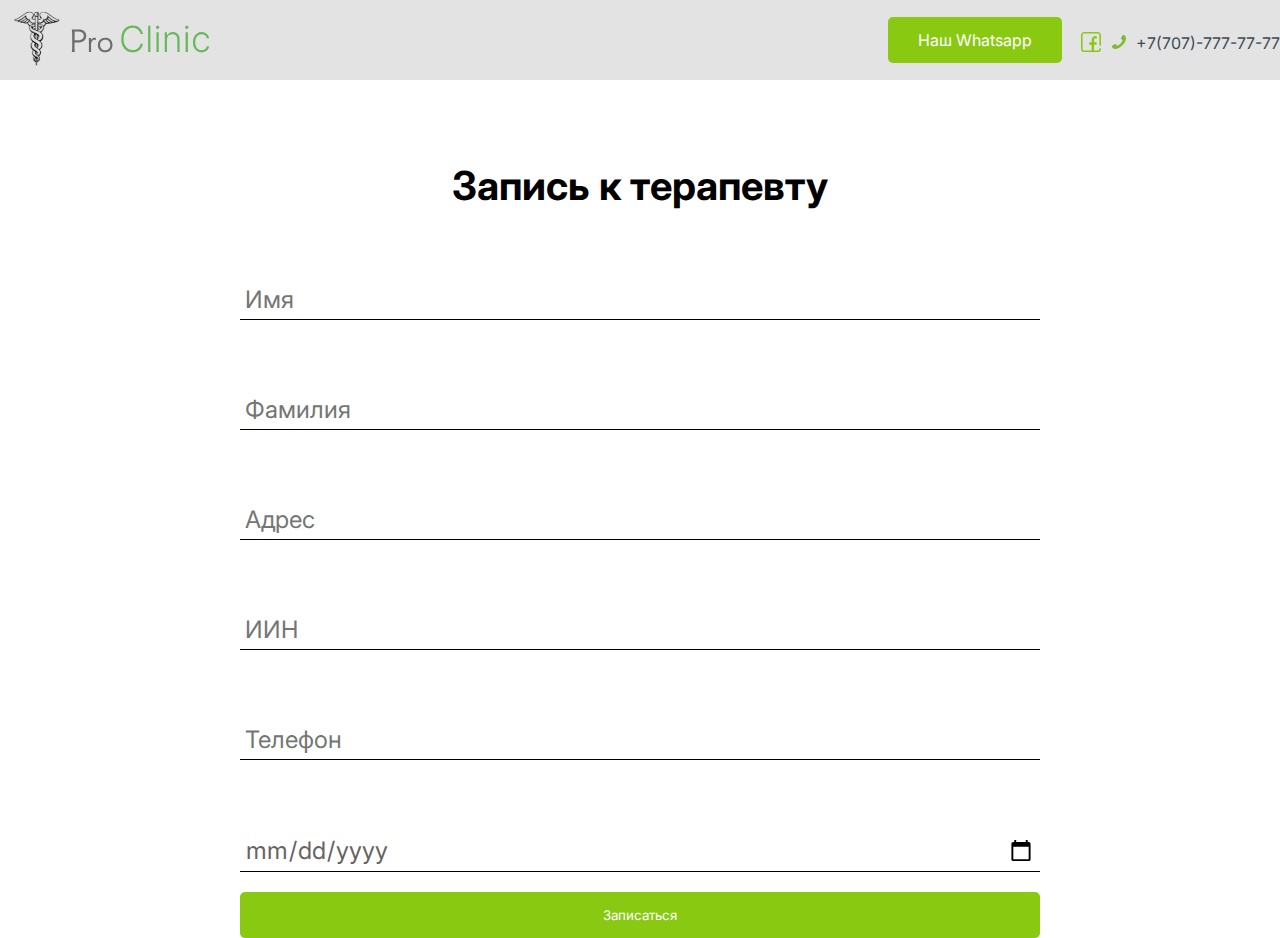
<file: Cross_Project/registration.html>
<!DOCTYPE html>
<html lang="en">

<head>
    <meta charset="UTF-8">
    <meta name="viewport" content="width=device-width, initial-scale=1.0">
    <link rel="stylesheet" href="style.css">
    <link rel="stylesheet" href="style_register.css">
    <link rel="stylesheet" href="normalize2.css">
    <link rel="preconnect" href="https://fonts.googleapis.com">
    <link rel="preconnect" href="https://fonts.gstatic.com" crossorigin>
    <link
        href="https://fonts.googleapis.com/css2?family=Inter:wght@300;400;500;600;700&family=Roboto:wght@300;400&display=swap"
        rel="stylesheet">
    <title>Resitration</title>
</head>
<body>
    <header class="header">
        <div class="container">
            <a href="index.html"><img src="images/icon.svg"></a>
            <a href="https://www.whatsapp.com/" class="whatsapp">Наш Whatsapp</a>
            <a href="https://www.facebook.com/">
                <svg xmlns="http://www.w3.org/2000/svg" class="facebook" width="20" height="20" viewBox="0 0 20 20"
                    fill="none">
                    <g clip-path="url(#clip0_7_21)">
                        <path
                            d="M19.2188 13.75C19.6503 13.75 20 13.4003 20 12.9688V3.125C20 1.40182 18.5982 0 16.875 0H3.125C1.40182 0 0 1.40182 0 3.125V16.875C0 18.5982 1.40182 20 3.125 20H16.875C18.5982 20 20 18.5982 20 16.875C20 16.4435 19.6503 16.0938 19.2188 16.0938C18.7872 16.0938 18.4375 16.4435 18.4375 16.875C18.4375 17.7365 17.7365 18.4375 16.875 18.4375H13.0469V12.7344H14.855C15.2504 12.7344 15.5835 12.439 15.6308 12.0465L15.7343 11.1871C15.7901 10.722 15.4271 10.3125 14.9585 10.3125H13.0469V7.69531C13.0469 7.04803 13.5715 6.52344 14.2188 6.52344H15.1953C15.6268 6.52344 15.9766 6.17371 15.9766 5.74219V4.95193C15.9766 4.5517 15.6743 4.21539 15.276 4.1748C14.8799 4.13452 14.4608 4.10156 14.2188 4.10156C13.3076 4.10156 12.3944 4.48593 11.7133 5.15594C11.0115 5.84625 10.625 6.75049 10.625 7.70218V10.3125H8.86719C8.43567 10.3125 8.08594 10.6622 8.08594 11.0938V11.9531C8.08594 12.3846 8.43567 12.7344 8.86719 12.7344H10.625V18.4375H3.125C2.26349 18.4375 1.5625 17.7365 1.5625 16.875V3.125C1.5625 2.26349 2.26349 1.5625 3.125 1.5625H16.875C17.7365 1.5625 18.4375 2.26349 18.4375 3.125V12.9688C18.4375 13.4003 18.7872 13.75 19.2188 13.75Z"
                            fill="#8AC912" />
                    </g>
                </svg>
            </a>
            <div class="call">
                <svg xmlns="http://www.w3.org/2000/svg" width="14" height="14" viewBox="0 0 14 14" fill="none">
                    <g clip-path="url(#clip0_7_25)">
                        <path
                            d="M0.0302467 10.8474C0.0698433 10.7281 0.321774 10.5524 0.785867 10.3206C0.911589 10.2475 1.09073 10.1482 1.32254 10.0222C1.55455 9.89627 1.76514 9.7802 1.95393 9.67412C2.14311 9.56807 2.32034 9.46533 2.48594 9.36604C2.5124 9.34616 2.59525 9.28824 2.73445 9.19191C2.87379 9.09587 2.9913 9.02458 3.08759 8.97808C3.18367 8.93187 3.27819 8.90861 3.371 8.90861C3.50355 8.90861 3.66912 9.00312 3.8679 9.19191C4.06669 9.38095 4.24904 9.58629 4.41467 9.80855C4.58034 10.0307 4.75604 10.236 4.94145 10.425C5.12714 10.614 5.27971 10.7084 5.39889 10.7084C5.45872 10.7084 5.53332 10.6917 5.62272 10.6588C5.71208 10.6257 5.78006 10.5973 5.82673 10.5744C5.87298 10.551 5.95234 10.5048 6.06511 10.435C6.17809 10.3653 6.24091 10.3272 6.25415 10.3206C7.16224 9.81666 7.94105 9.23994 8.59073 8.59054C9.2402 7.94075 9.81699 7.16201 10.3207 6.25382C10.3274 6.24055 10.3656 6.17755 10.4351 6.06492C10.5048 5.95219 10.5512 5.87275 10.5744 5.82622C10.5976 5.77987 10.6258 5.71189 10.6588 5.62242C10.6919 5.53295 10.7085 5.45842 10.7085 5.3987C10.7085 5.27945 10.6141 5.12692 10.4251 4.94129C10.2362 4.75577 10.0307 4.58004 9.8087 4.41444C9.58655 4.24885 9.38121 4.0665 9.19225 3.86771C9.00335 3.66882 8.9089 3.50319 8.9089 3.37064C8.9089 3.2779 8.9321 3.18334 8.97845 3.08726C9.02484 2.99096 9.09609 2.87346 9.19225 2.73419C9.28844 2.59499 9.34642 2.51221 9.36634 2.48557C9.46567 2.31997 9.5683 2.14267 9.67448 1.95374C9.78067 1.76484 9.89657 1.55429 10.0226 1.32231C10.1485 1.09044 10.2478 0.911398 10.3208 0.785467C10.5527 0.321549 10.7283 0.0695476 10.8477 0.0299156C10.8941 0.0100299 10.9637 0 11.0564 0C11.2355 0 11.4691 0.0330847 11.7575 0.0994632C12.0459 0.165737 12.2729 0.23525 12.4386 0.30828C12.77 0.44741 13.1213 0.85174 13.4926 1.52113C13.8306 2.1441 13.9996 2.76069 13.9996 3.37046C13.9996 3.5493 13.988 3.72329 13.9648 3.89247C13.9416 4.06148 13.9002 4.25209 13.8405 4.46425C13.7809 4.67634 13.7328 4.83389 13.6964 4.93649C13.66 5.03915 13.5921 5.22307 13.4926 5.48831C13.3933 5.75347 13.3336 5.91579 13.3137 5.97545C13.0817 6.6251 12.8066 7.20506 12.4885 7.7155C11.965 8.56393 11.2507 9.44075 10.3459 10.3456C9.44111 11.2504 8.56447 11.9647 7.71597 12.4883C7.20559 12.8064 6.62543 13.0815 5.97589 13.3136C5.9162 13.3334 5.75387 13.393 5.48881 13.4927C5.22364 13.592 5.03966 13.66 4.93699 13.6965C4.83429 13.733 4.6767 13.7811 4.46479 13.8408C4.25242 13.9005 4.06199 13.942 3.89298 13.9653C3.72386 13.9882 3.54984 14 3.37097 14C2.76124 14 2.1446 13.8309 1.52153 13.4929C0.85221 13.1218 0.447984 12.7704 0.308784 12.4387C0.23558 12.2732 0.166242 12.0462 0.099967 11.7577C0.0334845 11.4694 0.000469208 11.2359 0.000469208 11.0568C0.000260353 10.9637 0.0102558 10.8942 0.0302467 10.8474Z"
                            fill="#80B934" />
                    </g>
                </svg>
                <p>+7(707)-777-77-77</p>
            </div>
        </div>
    </header>
    <main>
        <div class="glav-register">
            <div class="container">
                <h1>Запись к терапевту</h1>

                <div class="form-register">
                    <form action="input">
                        <input type="text" placeholder="Имя">
                        <input type="text" placeholder="Фамилия">
                        <input type="text" placeholder="Адрес">
                        <input type="text" placeholder="ИИН">
                        <input type="number" placeholder="Телефон">
                        <input type="date" placeholder="Дата Доступен 9:00 - 14:00 Пн-Пт">

                        <button type="button" class="btn-register">Записаться</button>
                    </form>
                </div>

            </div>
        </div>
    </main>
</body>

</html>
</file>
<file: Cross_Project/style.css>
.header {
    position: relative;
    margin: 0;
    width: 100%;
    height: 80px;
    background-color: #E3E3E3;
}

.container {
    max-width: 1300px;
    margin: 0 auto;
}

.header .container {
    position: relative;
}

.header img {
    cursor: pointer;
    margin-top: 10px;
}

.whatsapp {
    position: absolute;
    right: 17%;
    top: 17px;
    background-color: #8AC912;
    text-decoration: none;
    color: white;

    padding: 15px 30px 15px 30px;
    justify-content: center;
    text-align: center;
    flex-shrink: 0;
    border-radius: 5px;
    font-family: Inter;

}

.facebook {
    position: absolute;
    top: 32px;
    right: 14%;
    align-items: center;
    cursor: pointer;
}

.call {
    position: absolute;
    top: 35px;
    right: 0px;
    display: flex;
}

.call p {
    font-family: Inter;
    color: #3D4B56;
    margin-left: 10px;
}

.second_header {
    position: relative;
    margin: 0;
    width: 100%;
    height: 85px;
    background-color: #ECEAEA;
}

.second_header .container {
    display: flex;
    position: relative;
    justify-content: center;
}

.second_header a {
    margin: 33px 80px;
    text-decoration: none;
    color: #2B2323;
    font-family: Inter;
    transition: color .3s linear;
}

.second_header a:hover {
    color: #66B859;
}

.glav {
    padding-top: 1px;

}

.glav .container {
    position: relative;
    padding-top: 1px;

}

@media screen and (max-width: 765px) {
    .second_header {
        display: none;
    }

}

.Pro {
    margin-top: 50px;
    font-family: Inter;
    font-size: 40px;
    font-weight: 700;
}

.glav p {
    font-family: Inter;
    font-weight: 400;
}

.doctors {
    display: flex;
    margin-top: 50px;
    flex-wrap: wrap;
    justify-content: space-between;
}

.doc:not(:first-child) {
    margin-left: 45px;
}

.doc {

    width: 250px;
    text-align: center;
}

.doc h2 {
    margin-top: 10px;
    margin-bottom: 10px;
}

.name-doc {
    font-size: 20px;
    color: #5B6F73;
    font-family: 'Roboto', sans-serif;
    font-weight: bold;
}

.job {
    font-size: 23px;
    color: #359200;
    font-family: 'Roboto', sans-serif;
    font-weight: bold;
    font-weight: 6 00;
}

.service {
    background: #F1F1F1;
    padding-top: 1px;
    margin-top: 170px;
}

.service .container {
    padding-top: 1px;
}

.text-service {
    padding: 70px 80px 70px 0;
}

.text-service h1 {
    color: #5B6F73;
    font-family: Inter;
    font-size: 20px;
    font-style: normal;
    font-weight: 400;
    line-height: normal;

}

.text-service ul {
    margin-top: 20px;
}

.text-service li {
    list-style-type: disc;
    margin: 10px 0 0 20px;
    color: #5B6F73;
    font-family: Inter;
    font-size: 14px;
    font-style: normal;
    font-weight: 400;
    line-height: normal;
}

.list-service {
    display: flex;
    justify-content: space-around;
}

.footer-do-end {
    background-color: #8AC912;
}

.footer-flex {
    display: flex;
}

.footer-info {
    padding: 30px 292px 40px 40px;

    color: #FFF;
    text-align: center;
    font-family: Inter;
    font-size: 13.016px;
    font-style: normal;
    font-weight: 400;
}

.footer-info-flex {
    display: flex;
    justify-content: space-around;
}

.footer-info-flex p {
    margin-top: 20px;
    line-height: 22px;
}

.footer-info-flex div:not(:first-child) {
    margin-left: 80px;
}

.footer-info-flex div {
    width: 150px;
    display: flex;
    flex-direction: column;
    align-items: center;
}

.social-media {
    margin-top: 25px;
    font-size: 20px;
}

.social-media img {
    margin-left: 10px;
    cursor: pointer;
}

.footer-end {
    background: #404040;
    height: 48px;
    width: 100%;
    margin-top: -3px;
    padding-top: 1px;
}

.footer-end .container {
    display: flex;
    justify-content: space-between;

}

.footer-end p {
    margin: 15px 0 15px 0;
    color: #FFF;
    font-family: Inter;
    font-size: 14px;
    font-style: normal;
    font-weight: 400;
    line-height: normal;
}

.online {
    display: flex;
    z-index: 2000;
    position: fixed;
    top: 50%;
    right: 0;
    width: 110px;
    height: 110px;
    border-radius: 50%;
    text-decoration: none;

    color: #FFF;
    text-align: center;
    font-family: Inter;
    font-size: 15.875px;
    font-style: normal;
    font-weight: 700;
    line-height: normal;
    align-items: center;

    background-color: #8AC912;
}
</file>
<file: Cross_Project/style_register.css>
.glav-register h1 {
    text-align: center;
    color: #000;
    font-family: Inter;
    font-size: 40px;
    font-style: normal;
    font-weight: 700;
    line-height: normal;

    margin-top: 80px;
}

.container {
    padding-top: 1px;
}

.form-register{
    display: flex;
    flex-direction: column;
    align-items: center;
    margin-top: 70px;
}

form{
    display: flex;
    flex-direction: column;
}

.form-register form input:not(.btn-register) {
    width: 800px;
    border: 0;
    border-bottom: 1px solid #000;
    padding: 5px;

    color: #686262;
    font-family: Inter;
    font-size: 24px;
    font-style: normal;
    font-weight: 400;
    line-height: normal;
    outline: none;
}

form input:not(:first-child){
    margin-top: 70px;
}

.btn-register{
    margin-top: 20px;
    background-color: #8AC912;
    text-decoration: none;
    color: white;

    padding: 15px 30px 15px 30px;
    justify-content: center;
    text-align: center;
    border-radius: 5px;
    font-family: Inter;
    border: 0;
}
</file>
<file: Cross_Project/normalize2.css>
html, body, div, span, applet, object, iframe,
h1, h2, h3, h4, h5, h6, p, blockquote, pre,
a, abbr, acronym, address, big, cite, code,
del, dfn, em, img, ins, kbd, q, s, samp,
small, strike, strong, sub, sup, tt, var,
b, u, i, center,
dl, dt, dd, ol, ul, li,
fieldset, form, label, legend,
table, caption, tbody, tfoot, thead, tr, th, td,
article, aside, canvas, details, embed,
figure, figcaption, footer, header, hgroup,
menu, nav, output, ruby, section, summary,
time, mark, audio, video {
  margin: 0;
  padding: 0;
  border: 0;
  font-size: 100%;
  font: inherit;
  vertical-align: baseline;
}

/* HTML5 display-role reset for older browsers */
article, aside, details, figcaption, figure,
footer, header, hgroup, menu, nav, section {
  display: block;
}

body {
  line-height: 1;
}

ol, ul {
  list-style: none;
}

blockquote, q {
  quotes: none;
}

blockquote:before, blockquote:after,
q:before, q:after {
  content: '';
  content: none;
}

table {
  border-collapse: collapse;
  border-spacing: 0;
}

* {
  -webkit-box-sizing: border-box;
  box-sizing: border-box;
}
/*# sourceMappingURL=normalize.css.map */
</file>
